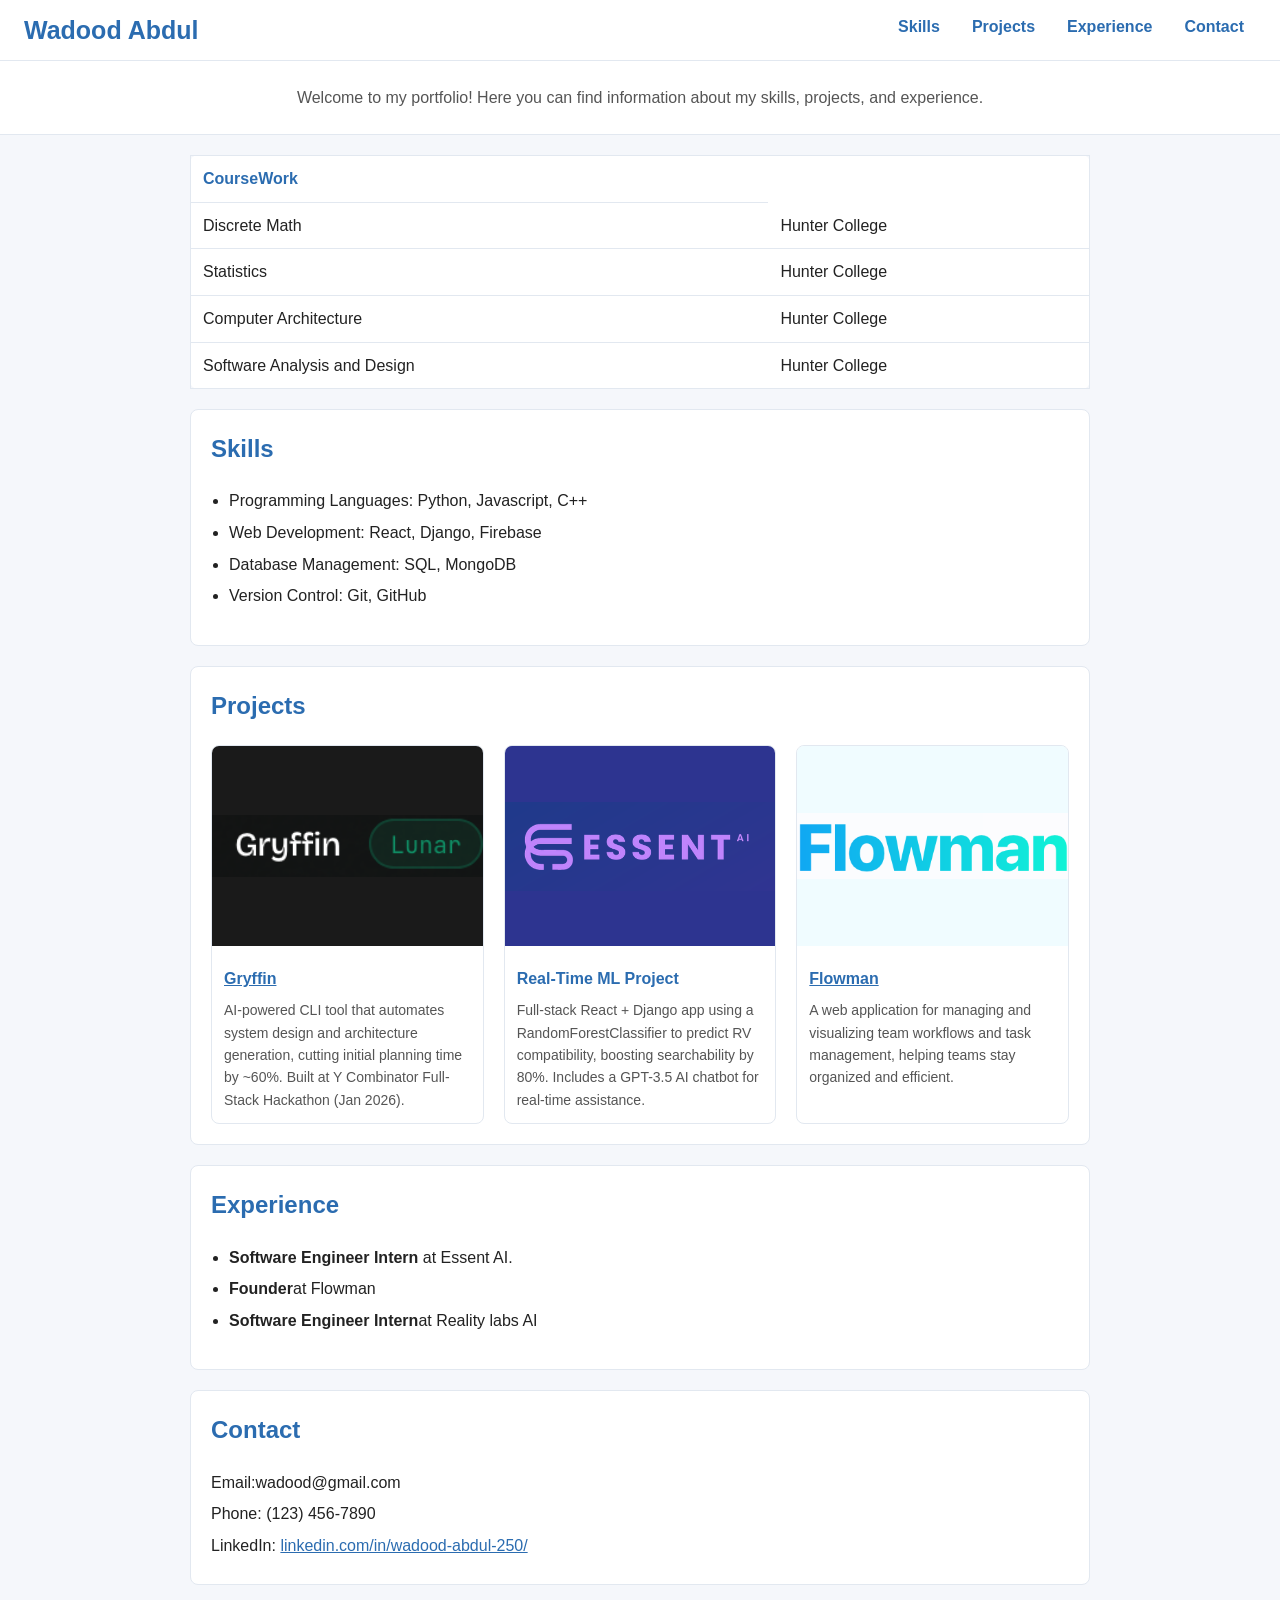
<file: index.html>
<!DOCTYPE html>
<html lang="en">
<head>
    <meta charset="UTF-8">
    <meta name="viewport" content="width=device-width, initial-scale=1.0">
    <title>Wadood's Portfolio</title>
    <link rel="stylesheet" href="resume.css">
</head>
<body>

    <nav id="navbar">
        <span class="nav-logo">Wadood Abdul</span>
        <ul>
            <li><a href="#skills">Skills</a></li>
            <li><a href="#projects">Projects</a></li>
            <li><a href="#experience">Experience</a></li>
            <li><a href="#contact">Contact</a></li>
        </ul>
    </nav>
    <header id="header">
      
        <p>Welcome to my portfolio! Here you can find information about my skills, projects, and experience.</p>

    </header>
    <table id="coursework">
        <tr>
            <th><strong>CourseWork</strong></th>
        </tr>
        <tr>
            <td>Discrete Math</td>
            <td>Hunter College</td>
        </tr>
        <tr>
            <td>Statistics</td>
            <td>Hunter College</td>
        </tr>
        <tr>
            <td>Computer Architecture</td>
            <td>Hunter College</td>
        </tr>
        <tr>
            <td>Software Analysis and Design</td>
            <td>Hunter College</td>
        </tr>
    </table>
    <!-- Skils -->
    <section id="skills" class="section-card">
        <h2>Skills</h2>
        <ul>
            <li>Programming Languages: Python, Javascript, C++</li>
            <li>Web Development: React, Django, Firebase</li>
            <li>Database Management: SQL, MongoDB</li>
            <li>Version Control: Git, GitHub</li>
        </ul>
    </section>
    <!-- Projects -->
    <section id="projects" class="section-card">
        <h2>Projects</h2>
        <div class="projects-grid">

            <!-- Card 1: Gryffin -->
            <div class="project-card card-gryffin">
                <img src="Screenshot 2026-03-08 at 20-37-53 Gryffin — Build. Run. Fix. Ship.png" alt="Gryffin screenshot">
                <div class="project-card-body">
                    <h3><a href="https://gryffin-lunar.com" target="_blank">Gryffin</a></h3>
                    <p>AI-powered CLI tool that automates system design and architecture generation, cutting initial planning time by ~60%. Built at Y Combinator Full-Stack Hackathon (Jan 2026).</p>
                </div>
            </div>

            <!-- Card 2: Real-Time ML -->
            <div class="project-card card-essent">
                <img src="Screenshot 2026-03-08 at 20-36-44 Essent AI Advanced AI Automation Solutions for Business Efficiency and Growth.png" alt="Real-Time ML Project screenshot">
                <div class="project-card-body">
                    <h3>Real-Time ML Project</h3>
                    <p>Full-stack React + Django app using a RandomForestClassifier to predict RV compatibility, boosting searchability by 80%. Includes a GPT-3.5 AI chatbot for real-time assistance.</p>
                </div>
            </div>

            <!-- Card 3: Flowman -->
            <div class="project-card card-flowman">
                <img src="Screenshot 2026-03-08 at 20-37-20 Flowman — Team Workflow and Task Management.png" alt="Flowman screenshot">
                <div class="project-card-body">
                    <h3><a href="https://www.flowman.app" target="_blank">Flowman</a></h3>
                    <p>A web application for managing and visualizing team workflows and task management, helping teams stay organized and efficient.</p>
                </div>
            </div>

        </div>
    </section>
    <!-- Experience -->
    <section id="experience" class="section-card">
        <h2>Experience</h2>
        <ul>
            <li><strong>Software Engineer Intern</strong> at Essent AI. 
                <li><strong>Founder</strong>at Flowman </li>
                <li><strong>Software Engineer Intern</strong>at Reality labs AI</li>
        </ul>

    </section>

    <!-- Contact -->
     <footer id="contact" class="section-card">
        <h2>Contact</h2>
        <p>Email:wadood@gmail.com</p>
        <p>Phone: (123) 456-7890</p>
        <p>LinkedIn: <a href="https://www.linkedin.com/in/wadood-abdul-250/">linkedin.com/in/wadood-abdul-250/</a></p>
    </footer>



    
</body>
</html>
</file>
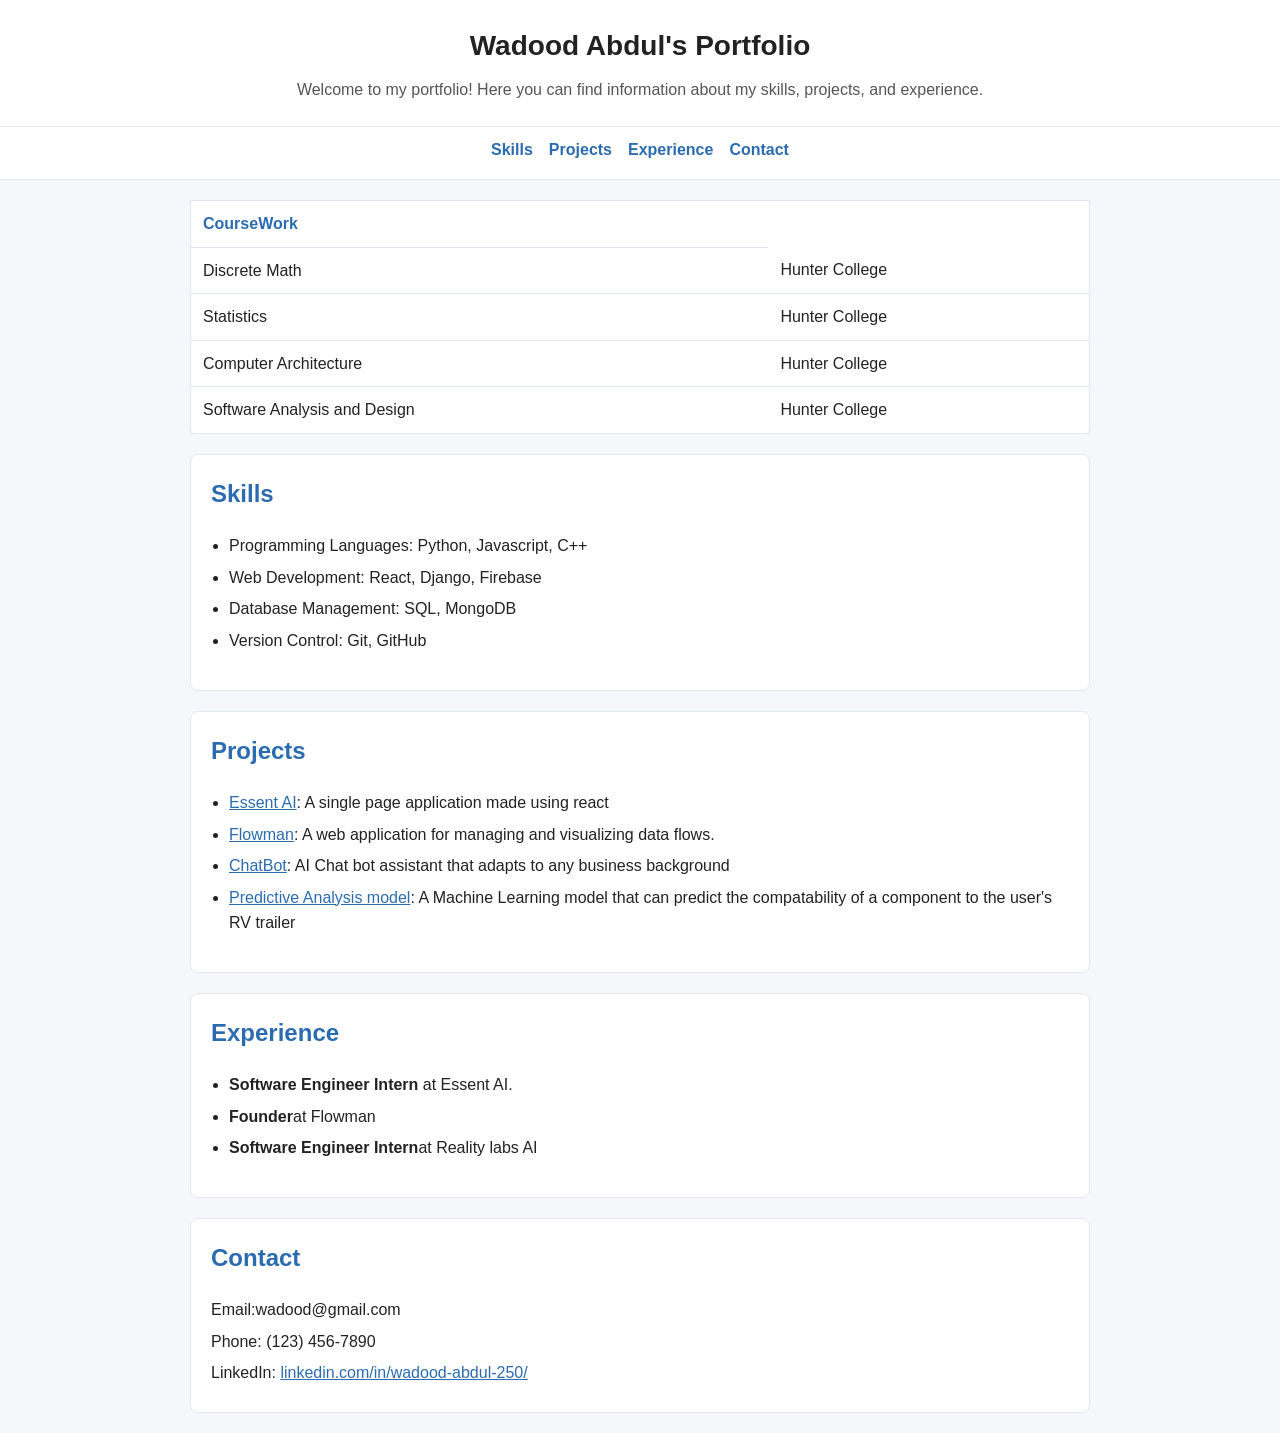
<file: main/index.html>
<!DOCTYPE html>
<html lang="en">
<head>
    <meta charset="UTF-8">
    <meta name="viewport" content="width=device-width, initial-scale=1.0">
    <title>Wadood's Portfolio</title>
    <link rel="stylesheet" href="resume.css">
</head>
<body>

    <header id="header">
        <h1>Wadood Abdul's Portfolio</h1>
        <p>Welcome to my portfolio! Here you can find information about my skills, projects, and experience.</p>

    </header>
    <nav id="navbar">
        <ul>
            <li><a href="#skills">Skills</a></li>
            <li><a href="#projects">Projects</a></li>
            <li><a href="#experience">Experience</a></li>
            <li><a href="#contact">Contact</a></li>
        </ul>
    </nav>
    <table id="coursework">
        <tr>
            <th><strong>CourseWork</strong></th>
        </tr>
        <tr>
            <td>Discrete Math</td>
            <td>Hunter College</td>
        </tr>
        <tr>
            <td>Statistics</td>
            <td>Hunter College</td>
        </tr>
        <tr>
            <td>Computer Architecture</td>
            <td>Hunter College</td>
        </tr>
        <tr>
            <td>Software Analysis and Design</td>
            <td>Hunter College</td>
        </tr>
    </table>
    <!-- Skils -->
    <section id="skills" class="section-card">
        <h2>Skills</h2>
        <ul>
            <li>Programming Languages: Python, Javascript, C++</li>
            <li>Web Development: React, Django, Firebase</li>
            <li>Database Management: SQL, MongoDB</li>
            <li>Version Control: Git, GitHub</li>
        </ul>
    </section>
    <!-- Projects -->
    <section id="projects" class="section-card">
        <h2>Projects</h2>
        <ul>
            <li><a href="https://essentai.netlify.app/" target="_blank">Essent AI</a>: A single page application made using react</li>
            <li><a href="www.flowman.app" target="_blank">Flowman</a>: A web application for managing and visualizing data flows.</li>
            <li><a href="https://essentchatbot.netlify.app/" target="_blank">ChatBot</a>: AI Chat bot assistant that adapts to any business background</li>
            <li><a href="https://snapfront.netlify.app/" target="_blank">Predictive Analysis model</a>: A Machine Learning model that can predict the compatability of a component to the user's RV trailer</li>
        </ul>
    </section>
    <!-- Experience -->
    <section id="experience" class="section-card">
        <h2>Experience</h2>
        <ul>
            <li><strong>Software Engineer Intern</strong> at Essent AI. 
                <li><strong>Founder</strong>at Flowman </li>
                <li><strong>Software Engineer Intern</strong>at Reality labs AI</li>
        </ul>

    </section>

    <!-- Contact -->
     <footer id="contact" class="section-card">
        <h2>Contact</h2>
        <p>Email:wadood@gmail.com</p>
        <p>Phone: (123) 456-7890</p>
        <p>LinkedIn: <a href="https://www.linkedin.com/in/wadood-abdul-250/">linkedin.com/in/wadood-abdul-250/</a></p>
    </footer>



    
</body>
</html>
</file>
<file: resume.css>
/* Beginner-friendly styling for resume.html */

* {
    box-sizing: border-box;
}

body {
    margin: 0;
    font-family: "Segoe UI", Tahoma, Arial, sans-serif;
    background: #f5f7fb;
    color: #222222;
    line-height: 1.6;
}

header {
    background: #ffffff;
    padding: 24px 20px;
    text-align: center;
    border-bottom: 1px solid #e2e8f0;
}

header h1 {
    margin: 0 0 8px 0;
    font-size: 28px;
}

header p {
    margin: 0;
    color: #555555;
}

/* Task 1: Flexbox Navigation */
#navbar {
    background: #ffffff;
    border-bottom: 1px solid #e2e8f0;
    display: flex;                  /* turn the nav into a flex container */
    justify-content: space-between; /* logo left, links right */
    align-items: center;            /* vertically center both sides */
    padding: 0 24px;
}

.nav-logo {
    font-size: 25px;
    font-weight: 700;
    color: #2b6cb0;
}

#navbar ul {
    list-style: none;
    margin: 0;
    padding: 0;
    display: flex;  /* lay the links out in a row */
    gap: 8px;
}

#navbar a {
    display: block;
    color: #2b6cb0;
    text-decoration: none;
    font-weight: 600;
    padding: 14px 12px; /* padding makes the clickable area bigger */
}

#navbar a:hover {
    background: #ebf4ff;    /* light blue highlight on hover */
    border-radius: 4px;
}

.section-card,
#coursework,
#contact {
    background: #ffffff;
    margin: 20px auto;
    padding: 20px;
    max-width: 900px;
    border: 1px solid #e2e8f0;
    border-radius: 8px;
}

/* Specificity note:
   `h2 color` is an element selector.
   `.section-card h2 { color }` is a class + element selector (0,1,1),
   so it wins due to higher specificity. */
h2 {
    margin-top: 0;
    color: #222222;
}

.section-card h2 {
    color: #2b6cb0;
}

#coursework th,
#contact h2 {
    margin-top: 0;
    color: #2b6cb0;
}

#coursework {
    width: 100%;
    border-collapse: collapse;
}

#coursework th,
#coursework td {
    padding: 10px 12px;
    border-bottom: 1px solid #e2e8f0;
    text-align: left;
}

#coursework tr:last-child td {
    border-bottom: none;
}

ul {
    padding-left: 18px;
}

li {
    margin-bottom: 6px;
}

/* Task 2: Grid Showcase */
.projects-grid {
    display: grid;
    grid-template-columns: repeat(3, 1fr); /* 3 equal columns on desktop */
    gap: 20px;                             /* consistent spacing between cards */
    margin-top: 16px;
}

.project-card {
    border: 1px solid #e2e8f0;
    border-radius: 8px;
    overflow: hidden; /* keeps image corners rounded */
}

.project-card img {
    width: 100%;
    height: 200px;
    object-fit: contain; /* shows the full image without cropping */
}

/* Match each card's image background to the actual screenshot background */
.card-gryffin img  { background: #1a1a1a; }
.card-essent img   { background: #2d3490; }
.card-flowman img  { background: #f0fcff; }

.project-card-body {
    padding: 12px;
}

.project-card-body h3 {
    margin: 0 0 8px 0;
    font-size: 16px;
    color: #2b6cb0;
}

.project-card-body p {
    margin: 0;
    font-size: 14px;
    color: #555555;
}

#projects a,
#contact a {
    color: #2b6cb0;
}

footer#contact p {
    margin: 6px 0;
}

/* Task 3: Responsive Media Queries — triggers at 768px (tablet/phone) */
@media (max-width: 768px) {

    /* --- Typography --- */
    header h1 {
        font-size: 22px;  /* smaller headline on mobile */
    }

    h2 {
        font-size: 18px;
    }

    body {
        font-size: 15px;  /* slightly larger base for readability on small screens */
    }

    /* --- Navigation: stack vertically --- */
    #navbar {
        flex-direction: column;  /* logo on top, links below */
        align-items: flex-start; /* left-align both rows */
        padding: 12px 16px;
    }

    .nav-logo {
        font-size: 20px;
        padding-bottom: 6px;
    }

    #navbar ul {
        flex-direction: column; /* links stack on top of each other */
        gap: 0;
        width: 100%;
    }

    #navbar a {
        padding: 10px 8px; /* taller tap targets on mobile */
    }

    /* --- Grid: collapse to 1 column --- */
    .projects-grid {
        grid-template-columns: 1fr;
    }

    /* --- Sections: tighter margins on small screens --- */
    section,
    #coursework,
    #contact {
        margin: 12px 10px;
        padding: 16px;
    }
}
</file>
<file: main/resume.css>
/* Beginner-friendly styling for resume.html */

* {
    box-sizing: border-box;
}

body {
    margin: 0;
    font-family: "Segoe UI", Tahoma, Arial, sans-serif;
    background: #f5f7fb;
    color: #222222;
    line-height: 1.6;
}

header {
    background: #ffffff;
    padding: 24px 20px;
    text-align: center;
    border-bottom: 1px solid #e2e8f0;
}

header h1 {
    margin: 0 0 8px 0;
    font-size: 28px;
}

header p {
    margin: 0;
    color: #555555;
}

#navbar {
    background: #ffffff;
    border-bottom: 1px solid #e2e8f0;
}

#navbar ul {
    list-style: none;
    margin: 0;
    padding: 10px 16px;
    display: flex;
    gap: 16px;
    justify-content: center;
    flex-wrap: wrap;
}

#navbar a {
    color: #2b6cb0;
    text-decoration: none;
    font-weight: 600;
}

#navbar a:hover {
    text-decoration: underline;
}

.section-card,
#coursework,
#contact {
    background: #ffffff;
    margin: 20px auto;
    padding: 20px;
    max-width: 900px;
    border: 1px solid #e2e8f0;
    border-radius: 8px;
}

/* Specificity note:
   `h2 color` is an element selector.
   `.section-card h2 { color }` is a class + element selector (0,1,1),
   so it wins due to higher specificity. */
h2 {
    margin-top: 0;
    color: #222222;
}

.section-card h2 {
    color: #2b6cb0;
}

#coursework th,
#contact h2 {
    margin-top: 0;
    color: #2b6cb0;
}

#coursework {
    width: 100%;
    border-collapse: collapse;
}

#coursework th,
#coursework td {
    padding: 10px 12px;
    border-bottom: 1px solid #e2e8f0;
    text-align: left;
}

#coursework tr:last-child td {
    border-bottom: none;
}

ul {
    padding-left: 18px;
}

li {
    margin-bottom: 6px;
}

#projects a,
#contact a {
    color: #2b6cb0;
}

footer#contact p {
    margin: 6px 0;
}

@media (max-width: 600px) {
    header h1 {
        font-size: 22px;
    }

    #navbar ul {
        gap: 10px;
    }

    section,
    #coursework,
    #contact {
        margin: 14px 12px;
        padding: 16px;
    }
}
</file>
